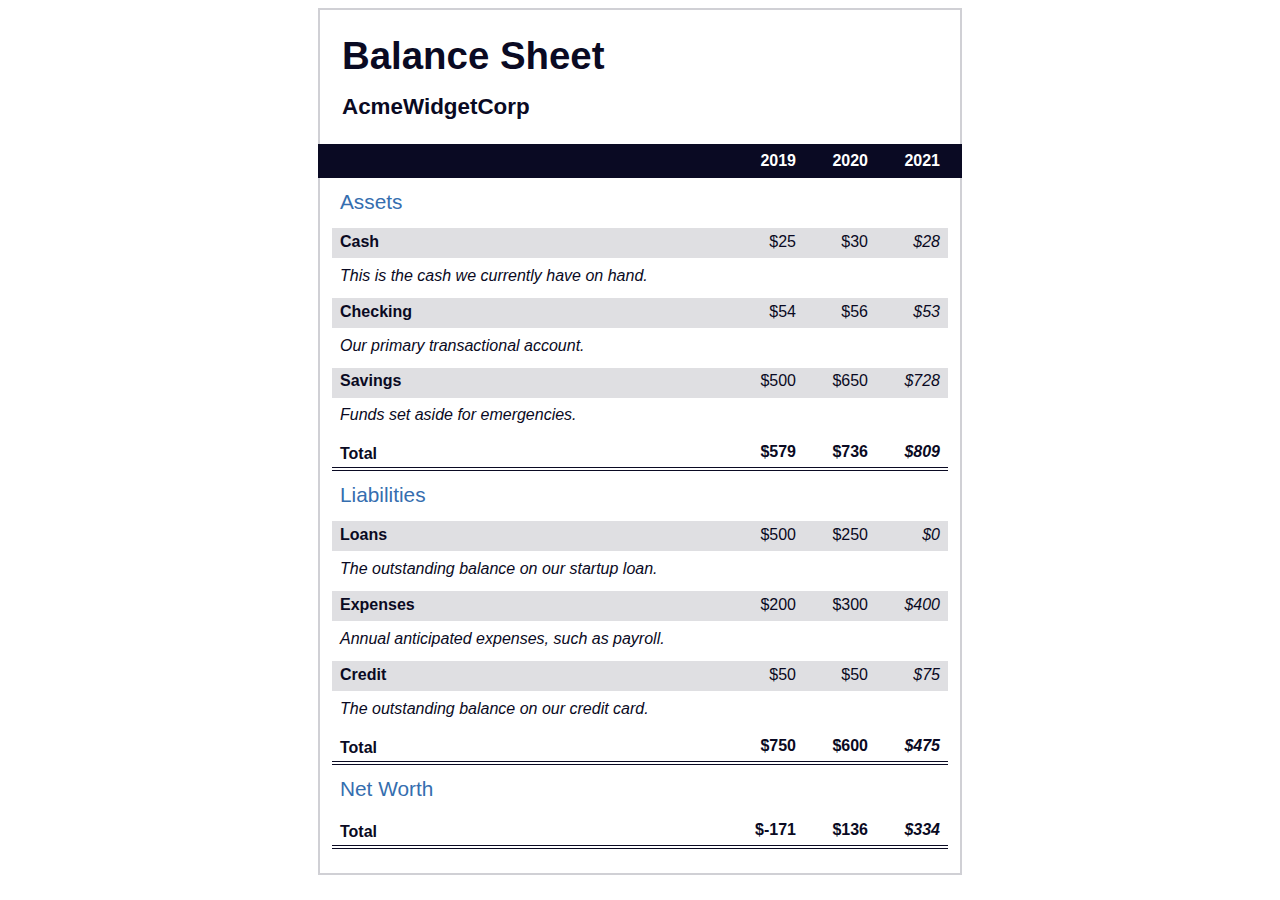
<file: balance-sheet/index.html>
<!DOCTYPE html>
<html lang="en">
  <head>
    <meta charset="UTF-8" />
    <meta name="viewport" content="width=device-width, initial-scale=1.0" />
    <title>Balance Sheet</title>
    <link rel="stylesheet" href="./styles.css" />
  </head>
  <body>
    <main>
      <section>
        <h1>
          <span class="flex">
            <span>AcmeWidgetCorp</span>
            <span>Balance Sheet</span>
          </span>
        </h1>
        <div id="years" aria-hidden="true">
          <span class="year">2019</span>
          <span class="year">2020</span>
          <span class="year">2021</span>
        </div>
        <div class="table-wrap">
          <table>
            <caption>
              Assets
            </caption>
            <thead>
              <tr>
                <td></td>
                <th><span class="sr-only year">2019</span></th>
                <th><span class="sr-only year">2020</span></th>
                <th class="current"><span class="sr-only year">2021</span></th>
              </tr>
            </thead>
            <tbody>
              <tr class="data">
                <th>
                  Cash
                  <span class="description"
                    >This is the cash we currently have on hand.</span
                  >
                </th>
                <td>$25</td>
                <td>$30</td>
                <td class="current">$28</td>
              </tr>
              <tr class="data">
                <th>
                  Checking
                  <span class="description"
                    >Our primary transactional account.</span
                  >
                </th>
                <td>$54</td>
                <td>$56</td>
                <td class="current">$53</td>
              </tr>
              <tr class="data">
                <th>
                  Savings
                  <span class="description"
                    >Funds set aside for emergencies.</span
                  >
                </th>
                <td>$500</td>
                <td>$650</td>
                <td class="current">$728</td>
              </tr>
              <tr class="total">
                <th>Total <span class="sr-only">Assets</span></th>
                <td>$579</td>
                <td>$736</td>
                <td class="current">$809</td>
              </tr>
            </tbody>
          </table>
          <table>
            <caption>
              Liabilities
            </caption>
            <thead>
              <tr>
                <td></td>
                <th><span class="sr-only">2019</span></th>
                <th><span class="sr-only">2020</span></th>
                <th><span class="sr-only">2021</span></th>
              </tr>
            </thead>
            <tbody>
              <tr class="data">
                <th>
                  Loans
                  <span class="description"
                    >The outstanding balance on our startup loan.</span
                  >
                </th>
                <td>$500</td>
                <td>$250</td>
                <td class="current">$0</td>
              </tr>
              <tr class="data">
                <th>
                  Expenses
                  <span class="description"
                    >Annual anticipated expenses, such as payroll.</span
                  >
                </th>
                <td>$200</td>
                <td>$300</td>
                <td class="current">$400</td>
              </tr>
              <tr class="data">
                <th>
                  Credit
                  <span class="description"
                    >The outstanding balance on our credit card.</span
                  >
                </th>
                <td>$50</td>
                <td>$50</td>
                <td class="current">$75</td>
              </tr>
              <tr class="total">
                <th>Total <span class="sr-only">Liabilities</span></th>
                <td>$750</td>
                <td>$600</td>
                <td class="current">$475</td>
              </tr>
            </tbody>
          </table>
          <table>
            <caption>
              Net Worth
            </caption>
            <thead>
              <tr>
                <td></td>
                <th><span class="sr-only">2019</span></th>
                <th><span class="sr-only">2020</span></th>
                <th><span class="sr-only">2021</span></th>
              </tr>
            </thead>
            <tbody>
              <tr class="total">
                <th>Total <span class="sr-only">Net Worth</span></th>
                <td>$-171</td>
                <td>$136</td>
                <td class="current">$334</td>
              </tr>
            </tbody>
          </table>
        </div>
      </section>
    </main>
  </body>
</html>
</file>
<file: balance-sheet/styles.css>
span[class~="sr-only"] {
  border: 0 !important;
  clip: rect(1px, 1px, 1px, 1px) !important;
  clip-path: inset(50%) !important;
  height: 1px !important;
  width: 1px !important;
  position: absolute !important;
  overflow: hidden !important;
  white-space: nowrap !important;
  padding: 0 !important;
  margin: -1px !important;
}

html {
  box-sizing: border-box;
}

body {
  font-family: sans-serif;
  color: #0a0a23;
}

h1 {
  max-width: 37.25rem;
  margin: 0 auto;
  padding: 1.5rem 1.25rem;
}

h1 .flex {
  display: flex;
  flex-direction: column-reverse;
  gap: 1rem;
}

h1 .flex span:first-of-type {
  font-size: 0.7em;
}

h1 .flex span:last-of-type {
  font-size: 1.2em;
}

section {
  max-width: 40rem;
  margin: 0 auto;
  border: 2px solid #d0d0d5;
}

#years {
  display: flex;
  justify-content: flex-end;
  position: sticky;
  z-index: 999;
  top: 0;
  background: #0a0a23;
  color: #fff;
  padding: 0.5rem calc(1.25rem + 2px) 0.5rem 0;
  margin: 0 -2px;
}

#years span[class] {
  font-weight: bold;
  width: 4.5rem;
  text-align: right;
}

.table-wrap {
  padding: 0 0.75rem 1.5rem 0.75rem;
}

table {
  border-collapse: collapse;
  border: 0;
  width: 100%;
  position: relative;
  margin-top: 3rem;
}

table caption {
  color: #356eaf;
  font-size: 1.3em;
  font-weight: normal;
  position: absolute;
  top: -2.25rem;
  left: 0.5rem;  
}

tbody td {
  width: 100vw;
  min-width: 4rem;
  max-width: 4rem;
}

tbody th {
  width: calc(100% - 12rem);
}

tr[class="total"] {
  border-bottom: 4px double #0a0a23;
  font-weight: bold;
}

tr[class="total"] th {
  text-align: left;
  padding: 0.5rem 0 0.25rem 0.5rem;

}

tr.total td {
  text-align: right;
  padding: 0 0.25rem;
}

tr.total td:nth-of-type(3) {
  padding-right: 0.5rem;
}

tr.total:hover {
  background-color: #99c9ff;
}

td.current {
  font-style: italic;

}

tr.data {
  background-image: linear-gradient(to bottom, #dfdfe2 1.845rem, white 1.845rem);
}

tr.data th {
  text-align: left;
  padding-top: 0.3rem;
  padding-left: 0.5rem;
}

tr.data th .description {
  display: block;
  font-style: italic;
  font-weight: normal;
  padding: 1rem 0 0.75rem;
  margin-right: -13.5rem;
}

tr.data td {
  vertical-align: top;
  text-align: right;
  padding: 0.3rem 0.25rem 0;
}

tr.data td:last-of-type {
  padding-right: 0.5rem;
}
</file>
